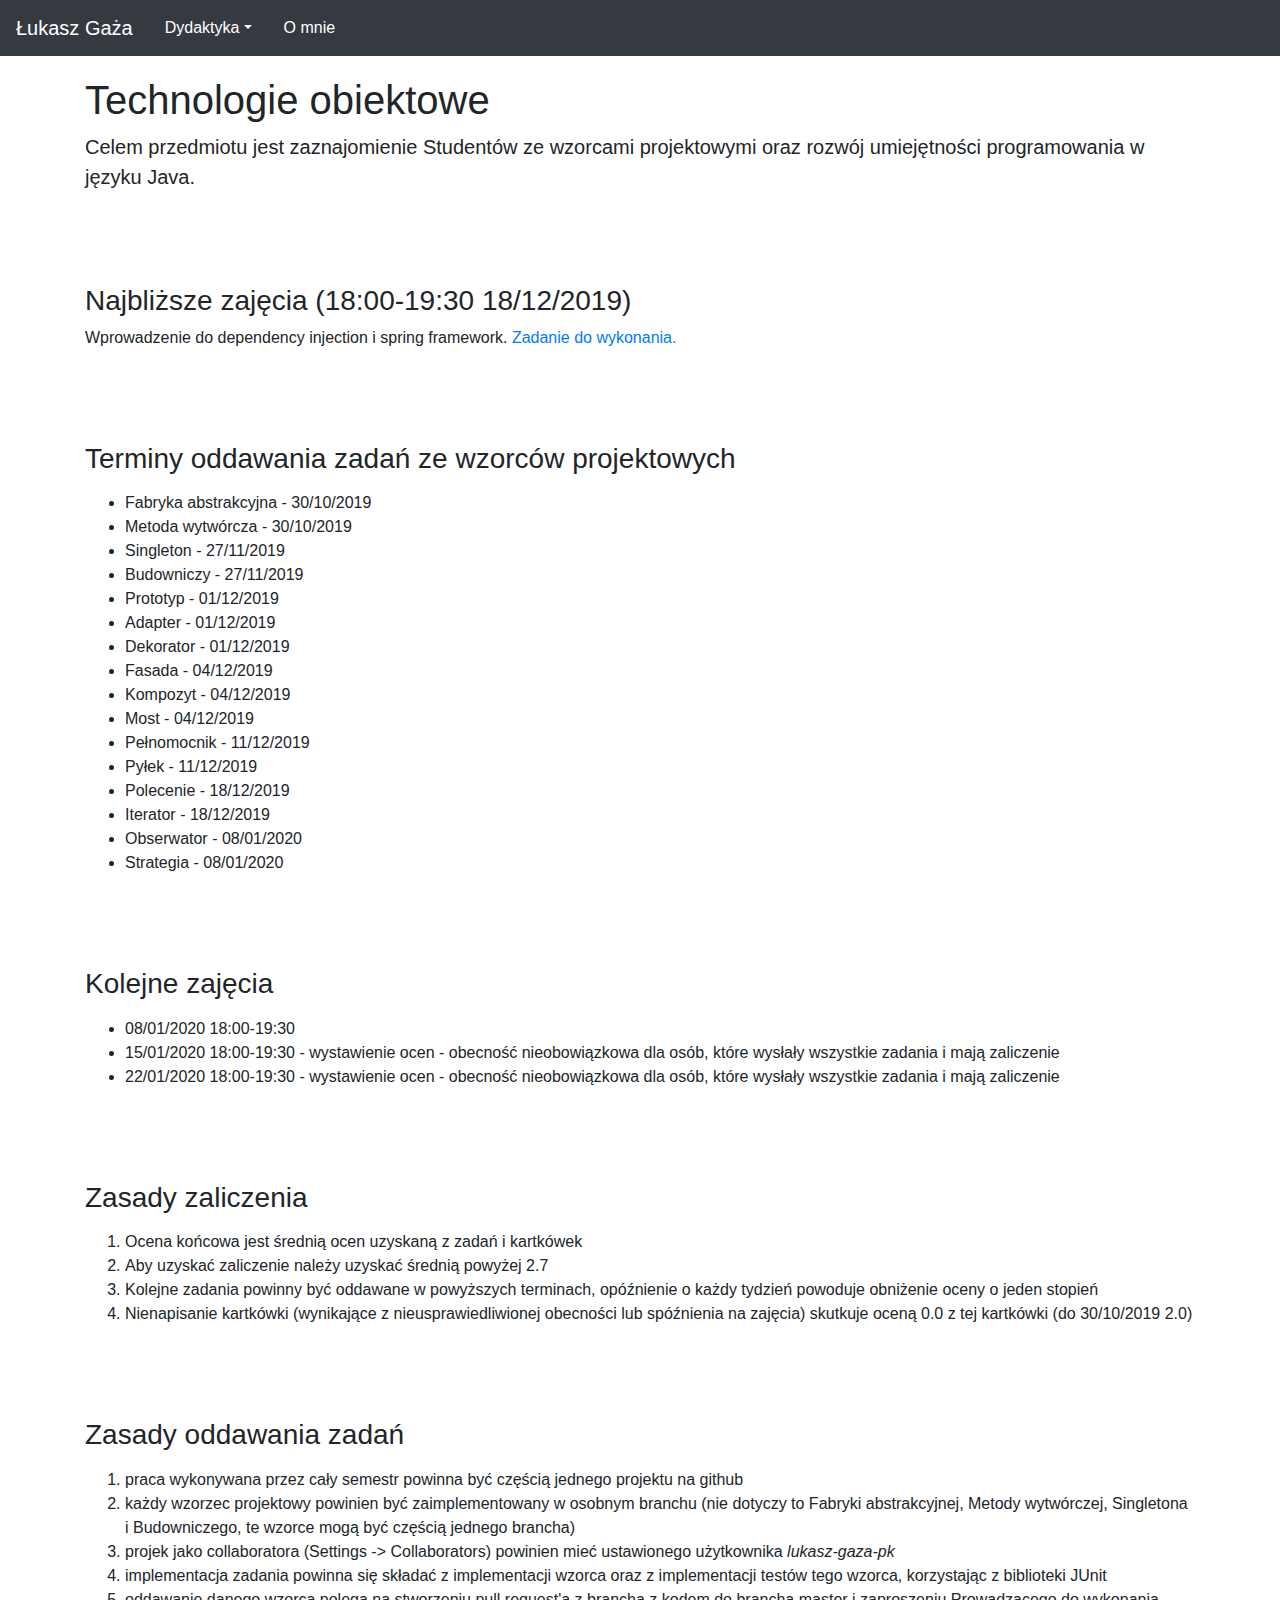
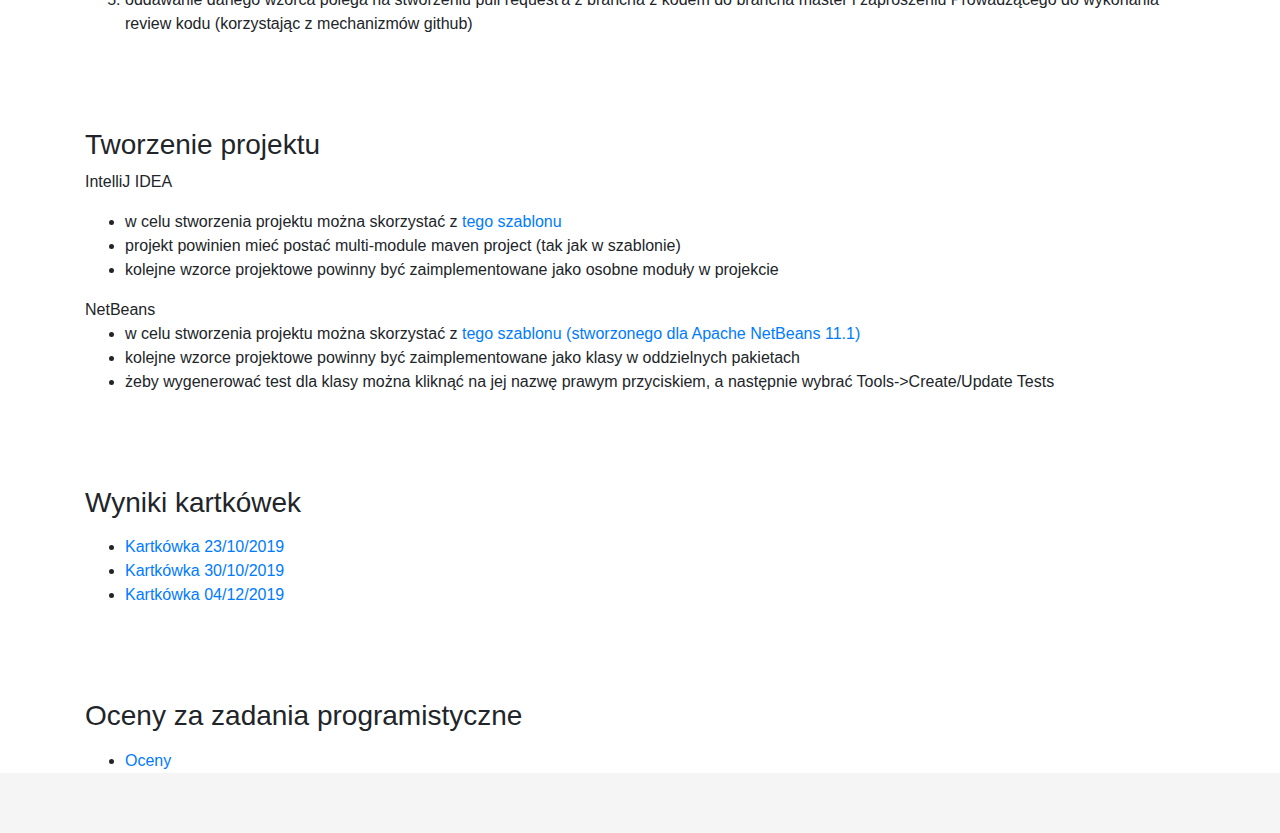
<file: object-oriented-programming.html>
<!DOCTYPE html>
<html lang="en">
	<head>
		<meta charset="UTF-8">
		<title>My home page</title>
		
		<link rel="stylesheet" href="css/bootstrap-grid.min.css">
		<link rel="stylesheet" href="css/bootstrap-reboot.min.css">
		<link rel="stylesheet" href="css/bootstrap.min.css">
		<link rel="stylesheet" href="css/style.css">

		<script src="js/jquery-3.4.1.min.js"></script>
		<script src="js/bootstrap.bundle.min.js"></script>
		<script src="js/bootstrap.min.js"></script>
	</head>
	<body>
		<header>
			<nav class="navbar navbar-expand-md navbar-dark fixed-top bg-dark">
				<a class="navbar-brand" href="index.html">Łukasz Gaża</a>
  				<a class="nav-item nav-link dropdown-toggle" data-toggle="dropdown" href="#" role="button" aria-haspopup="true" aria-expanded="false">Dydaktyka</a>
    			<div class="dropdown-menu">
      				<a class="dropdown-item" href="software-engineering.html">Inżynieria oprogramowania</a>
      				<a class="dropdown-item" href="object-oriented-programming.html">Technologie obiektowe</a>
      				<div class="dropdown-divider"></div>
      				<a class="dropdown-item" href="programming-languages-II.html">Języki i paradygmaty programowania</a>
    			</div>
  				<a class="nav-item nav-link" href="about.html">O mnie</a>
			</nav>
		</header>

		<div class="container">
			<div class="mt-3">
				<h1>Technologie obiektowe</h1>
			</div>
			<p class="lead">Celem przedmiotu jest zaznajomienie Studentów ze wzorcami projektowymi oraz rozwój umiejętności programowania w języku Java.</p>
		</div>

		<div class="container">
			<div class="mt-3">
				<h3>Najbliższe zajęcia (18:00-19:30 18/12/2019)</h3>
			</div>
			<p>
				Wprowadzenie do dependency injection i spring framework. <a link href="https://github.com/lukasz-gaza-pk/spring-intro">Zadanie do wykonania.</a>

			</p>
		</div>

		<div class="container">
			<div class="mt-3">
				<h3>Terminy oddawania zadań ze wzorców projektowych</h3>
			</div>
			<p>
				<ul>
					<li>Fabryka abstrakcyjna - 30/10/2019</li>
					<li>Metoda wytwórcza - 30/10/2019</li>
					<li>Singleton - 27/11/2019</li>
					<li>Budowniczy - 27/11/2019</li>
					<li>Prototyp - 01/12/2019</li>
					<li>Adapter - 01/12/2019</li>
					<li>Dekorator - 01/12/2019</li>
					<li>Fasada - 04/12/2019</li>
					<li>Kompozyt - 04/12/2019</li>
					<li>Most - 04/12/2019</li>
					<li>Pełnomocnik - 11/12/2019</li>
					<li>Pyłek - 11/12/2019</li>
					<li>Polecenie - 18/12/2019</li>
					<li>Iterator - 18/12/2019</li>
					<li>Obserwator - 08/01/2020</li>
					<li>Strategia - 08/01/2020</li>
				</ul>
			</p>
		</div>

		<div class="container">
			<div class="mt-3">
				<h3>Kolejne zajęcia</h3>
			</div>
			<p>
				<ul>
					<li>08/01/2020 18:00-19:30</li>
					<li>15/01/2020 18:00-19:30 - wystawienie ocen - obecność nieobowiązkowa dla osób, które wysłały wszystkie zadania i mają zaliczenie</li>
					<li>22/01/2020 18:00-19:30 - wystawienie ocen - obecność nieobowiązkowa dla osób, które wysłały wszystkie zadania i mają zaliczenie</li>
				</ul>
			</p>
		</div>

		<div class="container">
			<div class="mt-3">
				<h3>Zasady zaliczenia</h3>
			</div>
			<p>
				<ol>
					<li>Ocena końcowa jest średnią ocen uzyskaną z zadań i kartkówek</li>
					<li>Aby uzyskać zaliczenie należy uzyskać średnią powyżej 2.7</li>
					<li>Kolejne zadania powinny być oddawane w powyższych terminach, opóźnienie o każdy tydzień powoduje obniżenie oceny o jeden stopień</li>
					<li>Nienapisanie kartkówki (wynikające z nieusprawiedliwionej obecności lub spóźnienia na zajęcia) skutkuje oceną 0.0 z tej kartkówki (do 30/10/2019 2.0)</li>
				</ol>
			</p>
		</div>

		<div class="container">
			<div class="mt-3">
				<h3>Zasady oddawania zadań</h3>
			</div>
			<p>
				<ol>
					<li>praca wykonywana przez cały semestr powinna być częścią jednego projektu na github</li>
					<li>każdy wzorzec projektowy powinien być zaimplementowany w osobnym branchu (nie dotyczy to Fabryki abstrakcyjnej, Metody wytwórczej, Singletona i Budowniczego, te wzorce mogą być częścią jednego brancha)</li>
					<li>projek jako collaboratora (Settings -> Collaborators) powinien mieć ustawionego użytkownika <em>lukasz-gaza-pk</em></li>
					<li>implementacja zadania powinna się składać z implementacji wzorca oraz z implementacji testów tego wzorca, korzystając z biblioteki JUnit</li>
					<li>oddawanie danego wzorca polega na stworzeniu pull request'a z brancha z kodem do brancha master i zaproszeniu Prowadzącego do wykonania review kodu (korzystając z mechanizmów github)</li>
				</ol>
			</p>
		</div>

		<div class="container">
			<div class="mt-3">
				<h3>Tworzenie projektu</h3>
			</div>
			<p>
				IntelliJ IDEA
				<ul>
					<li>w celu stworzenia projektu można skorzystać z <a href="oop-project-templates/intellij-sample-project.zip">tego szablonu</a></li>
					<li>projekt powinien mieć postać multi-module maven project (tak jak w szablonie)</li>
					<li>kolejne wzorce projektowe powinny być zaimplementowane jako osobne moduły w projekcie</li>
				</ul>
				NetBeans
				<ul>
					<li>w celu stworzenia projektu można skorzystać z <a href="oop-project-templates/netbeans-sample-project.zip">tego szablonu (stworzonego dla Apache NetBeans 11.1)</a></li>
					<li>kolejne wzorce projektowe powinny być zaimplementowane jako klasy w oddzielnych pakietach</li>
					<li>żeby wygenerować test dla klasy można kliknąć na jej nazwę prawym przyciskiem, a następnie wybrać Tools->Create/Update Tests</li>
				</ul>
			</p>
		</div>

		<div class="container">
			<div class="mt-3">
				<h3>Wyniki kartkówek</h3>
			</div>
			<p>
				<ul>
					<li><a href="oop-tests/quiz_23_10.pdf">Kartkówka 23/10/2019</a></li>
					<li><a href="oop-tests/quiz_30_10.pdf">Kartkówka 30/10/2019</a></li>
					<li><a href="oop-tests/quiz_04_12.pdf">Kartkówka 04/12/2019</a></li>
				</ul>
			</p>
		</div>

		<div class="container">
			<div class="mt-3">
				<h3>Oceny za zadania programistyczne</h3>
			</div>
			<p>
				<ul>
					<li><a href="oop-tests/exercises_results.pdf">Oceny</a></li>
				</ul>
			</p>
		</div>

		<footer class="footer">
			<div class="container">
				<span class="text-muted"></span>
			</div>
		</footer>

	</body>
</html>
</file>
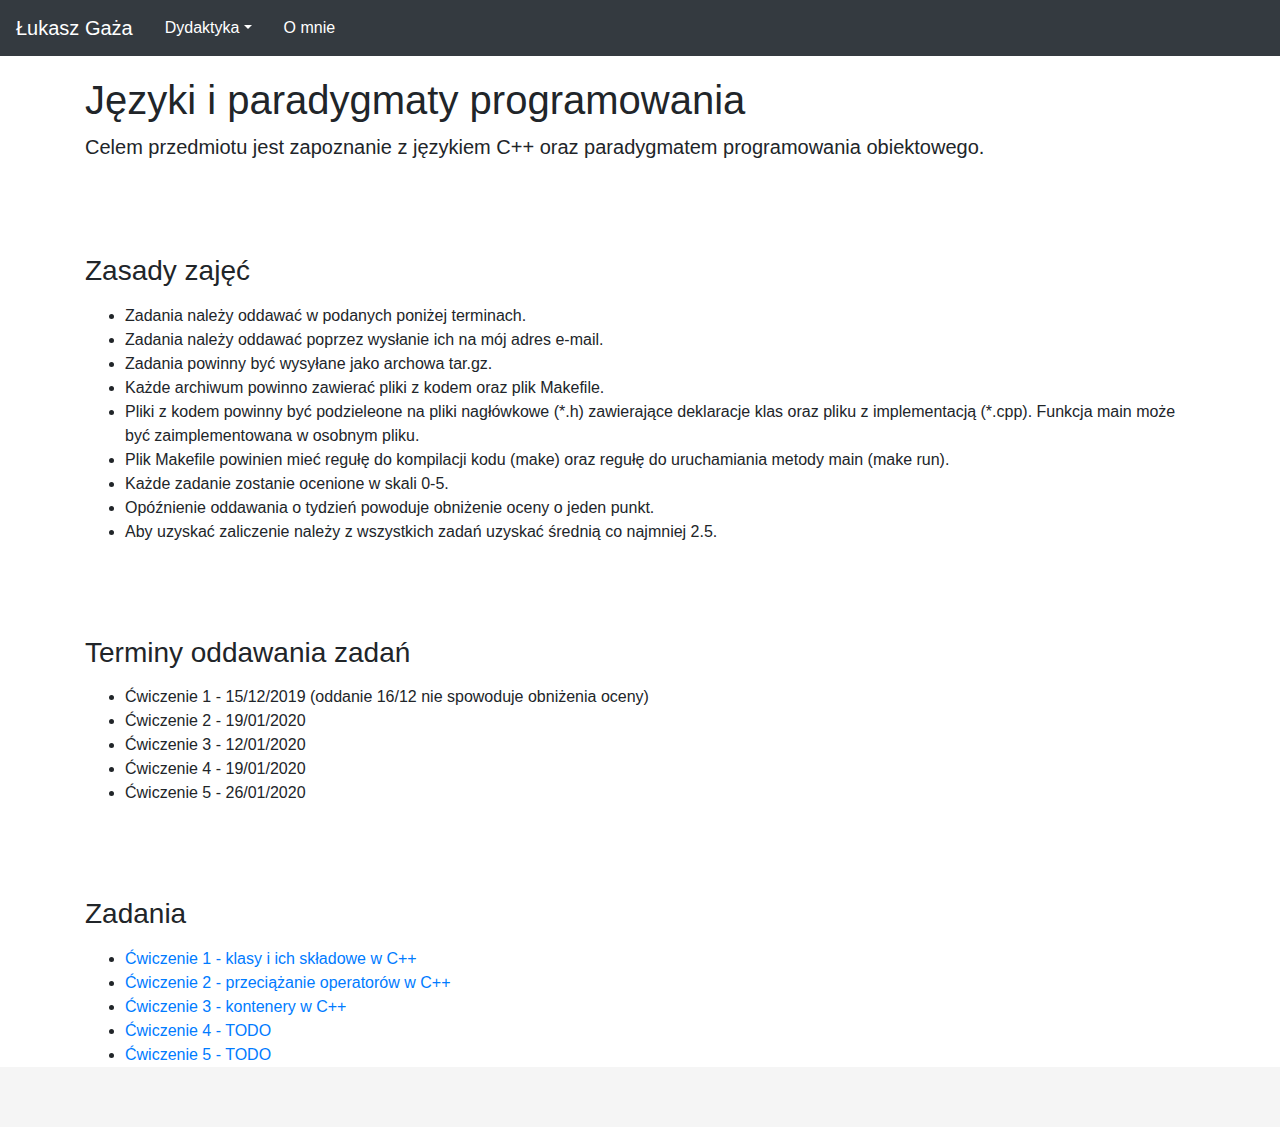
<file: programming-languages-II.html>
<!DOCTYPE html>
<html lang="en">
	<head>
 		<meta charset="UTF-8">
		<title>My home page</title>

		<link rel="stylesheet" href="css/bootstrap-grid.min.css">
		<link rel="stylesheet" href="css/bootstrap-reboot.min.css">
		<link rel="stylesheet" href="css/bootstrap.min.css">
		<link rel="stylesheet" href="css/style.css">

		<script src="js/jquery-3.4.1.min.js"></script>
		<script src="js/bootstrap.bundle.min.js"></script>
		<script src="js/bootstrap.min.js"></script>
	</head>
	<body>
		<header>
			<nav class="navbar navbar-expand-md navbar-dark fixed-top bg-dark">
				<a class="navbar-brand" href="index.html">Łukasz Gaża</a>
  				<a class="nav-item nav-link dropdown-toggle" data-toggle="dropdown" href="#" role="button" aria-haspopup="true" aria-expanded="false">Dydaktyka</a>
    			<div class="dropdown-menu">
      				<a class="dropdown-item" href="software-engineering.html">Inżynieria oprogramowania</a>
      				<a class="dropdown-item" href="object-oriented-programming.html">Technologie obiektowe</a>
      				<div class="dropdown-divider"></div>
      				<a class="dropdown-item" href="programming-languages-II.html">Języki i paradygmaty programowania</a>
    			</div>
  				<a class="nav-item nav-link" href="about.html">O mnie</a>
			</nav>
		</header>

		<div class="container">
			<div class="mt-3">
				<h1>Języki i paradygmaty programowania</h1>
			</div>
			<p class="lead">Celem przedmiotu jest zapoznanie z językiem C++ oraz paradygmatem programowania obiektowego.</p>
		</div>

		<div class="container">
			<div class="mt-3">
				<h3>Zasady zajęć</h3>
			</div>
			<p>
				<ul>
					<li>Zadania należy oddawać w podanych poniżej terminach.</li>
					<li>Zadania należy oddawać poprzez wysłanie ich na mój adres e-mail.</li>
					<li>Zadania powinny być wysyłane jako archowa tar.gz.</li>
					<li>Każde archiwum powinno zawierać pliki z kodem oraz plik Makefile.</li>
					<li>Pliki z kodem powinny być podzieleone na pliki nagłówkowe (*.h) zawierające deklaracje klas oraz pliku z implementacją (*.cpp). Funkcja main może być zaimplementowana w osobnym pliku.</li>
					<li>Plik Makefile powinien mieć regułę do kompilacji kodu (make) oraz regułę do uruchamiania metody main (make run).</li>
					<li>Każde zadanie zostanie ocenione w skali 0-5.</li>
					<li>Opóźnienie oddawania o tydzień powoduje obniżenie oceny o jeden punkt.</li>
					<li>Aby uzyskać zaliczenie należy z wszystkich zadań uzyskać średnią co najmniej 2.5.</li>
				</ul>
			</p>
		</div>

		<div class="container">
			<div class="mt-3">
				<h3>Terminy oddawania zadań</h3>
			</div>
			<p>
				<ul>
					<li>Ćwiczenie 1 - 15/12/2019 (oddanie 16/12 nie spowoduje obniżenia oceny)</li>
					<li>Ćwiczenie 2 - 19/01/2020</li>
					<li>Ćwiczenie 3 - 12/01/2020</li>
					<li>Ćwiczenie 4 - 19/01/2020</li>
					<li>Ćwiczenie 5 - 26/01/2020</li>
				</ul>
			</p>
		</div>

		<div class="container">
			<div class="mt-3">
				<h3>Zadania</h3>
			</div>
			<p>
				<ul>
					<li><a href="programming-languages-II-exercises/ex1.pdf">Ćwiczenie 1 - klasy i ich składowe w C++</a></li>
					<li><a href="programming-languages-II-exercises/ex3.pdf">Ćwiczenie 2 - przeciążanie operatorów w C++</a></li>
					<li><a href="programming-languages-II-exercises/ex2.pdf">Ćwiczenie 3 - kontenery w C++</a></li>
					<li><a href="programming-languages-II-exercises/ex2.pdf">Ćwiczenie 4 - TODO</a></li>
					<li><a href="programming-languages-II-exercises/ex2.pdf">Ćwiczenie 5 - TODO</a></li>
				</ul>
			</p>
		</div>

		
		<footer class="footer">
			<div class="container">
				<span class="text-muted"></span>
			</div>
		</footer>
		
	</body>
</html>
</file>
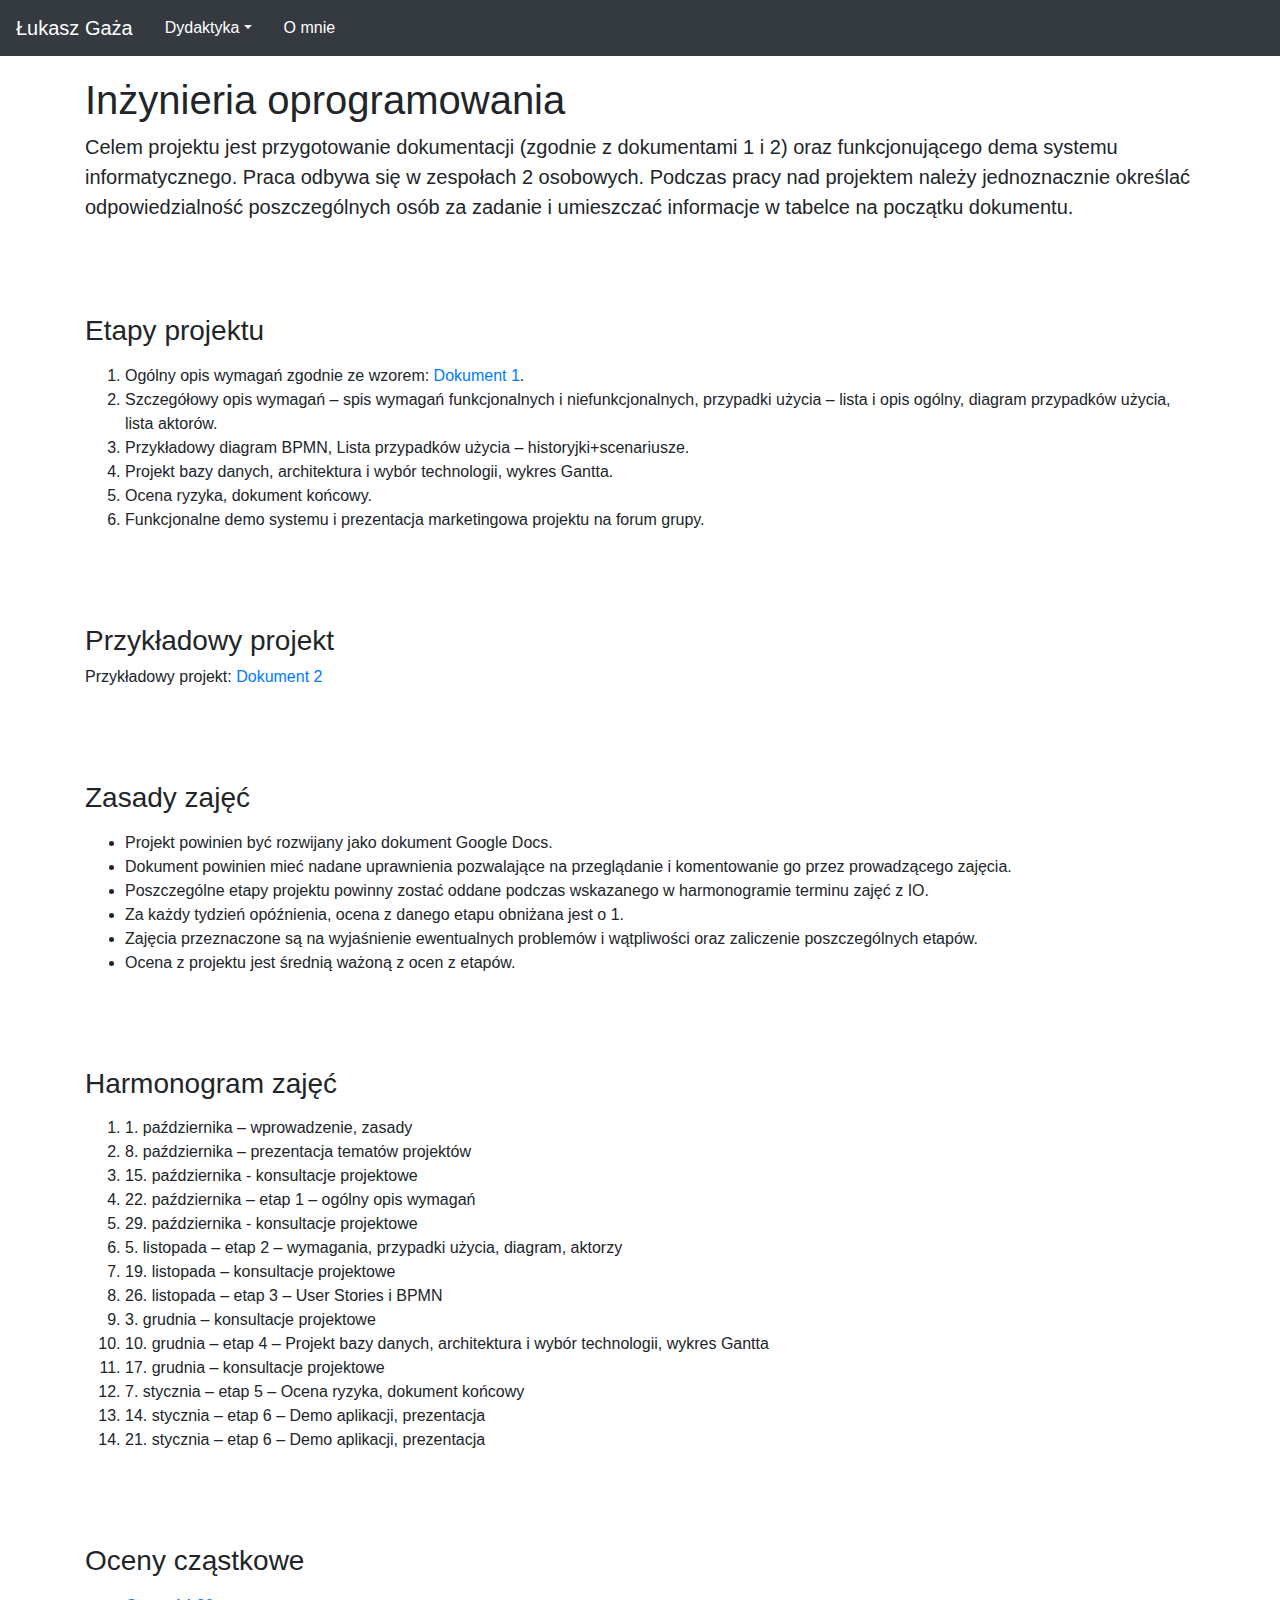
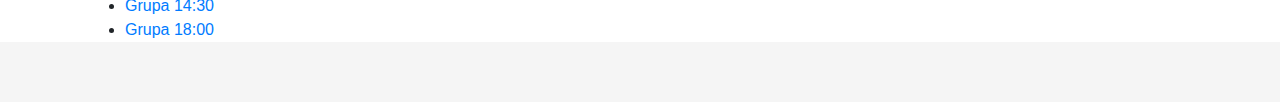
<file: software-engineering.html>
<!DOCTYPE html>
<html lang="en">
	<head>
		<meta charset="UTF-8">
		<title>My home page</title>

		<link rel="stylesheet" href="css/bootstrap-grid.min.css">
		<link rel="stylesheet" href="css/bootstrap-reboot.min.css">
		<link rel="stylesheet" href="css/bootstrap.min.css">
		<link rel="stylesheet" href="css/style.css">

		<script src="js/jquery-3.4.1.min.js"></script>
		<script src="js/bootstrap.bundle.min.js"></script>
		<script src="js/bootstrap.min.js"></script>
	</head>
	<body>
		<header>
			<nav class="navbar navbar-expand-md navbar-dark fixed-top bg-dark">
				<a class="navbar-brand" href="index.html">Łukasz Gaża</a>
  				<a class="nav-item nav-link dropdown-toggle" data-toggle="dropdown" href="#" role="button" aria-haspopup="true" aria-expanded="false">Dydaktyka</a>
    			<div class="dropdown-menu">
      				<a class="dropdown-item" href="software-engineering.html">Inżynieria oprogramowania</a>
      				<a class="dropdown-item" href="object-oriented-programming.html">Technologie obiektowe</a>
      				<div class="dropdown-divider"></div>
      				<a class="dropdown-item" href="programming-languages-II.html">Języki i paradygmaty programowania</a>
    			</div>
  				<a class="nav-item nav-link" href="about.html">O mnie</a>
			</nav>
		</header>

		<div class="container">
			<div class="mt-3">
				<h1>Inżynieria oprogramowania</h1>
			</div>
			<p class="lead">Celem projektu jest przygotowanie dokumentacji (zgodnie z dokumentami 1 i 2) oraz funkcjonującego dema systemu informatycznego. Praca odbywa się w zespołach 2 osobowych. Podczas pracy nad projektem należy jednoznacznie określać odpowiedzialność poszczególnych osób za zadanie i umieszczać informacje w tabelce na początku dokumentu.</p>
		</div>

		<div class="container">
			<div class="mt-3">
				<h3>Etapy projektu</h3>
			</div>
			<p>
				<ol>
					<li>Ogólny opis wymagań zgodnie ze wzorem: <a href="./Dokument1.pdf">Dokument 1</a>.</li>
					<li>Szczegółowy opis wymagań – spis wymagań funkcjonalnych i niefunkcjonalnych, przypadki użycia – lista i opis ogólny, diagram przypadków użycia, lista aktorów.</li>
					<li>Przykładowy diagram BPMN, Lista przypadków użycia – historyjki+scenariusze.</li>
					<li>Projekt bazy danych, architektura i wybór technologii, wykres Gantta.</li>
					<li>Ocena ryzyka, dokument końcowy.</li>
					<li>Funkcjonalne demo systemu i prezentacja marketingowa projektu na forum grupy.</li>
				</ol>
			</p>
		</div>

		<div class="container">
			<div class="mt-3">
				<h3>Przykładowy projekt</h3>
			</div>
			<p>Przykładowy projekt: <a href="Przykładowy-Projekt_compressed.pdf">Dokument 2</a></p>
		</div>


		<div class="container">
			<div class="mt-3">
				<h3>Zasady zajęć</h3>
			</div>
			<p>
				<ul>
					<li>Projekt powinien być rozwijany jako dokument Google Docs.</li>
					<li>Dokument powinien mieć nadane uprawnienia pozwalające na przeglądanie i komentowanie go przez prowadzącego zajęcia.</li>
					<li>Poszczególne etapy projektu powinny zostać oddane podczas wskazanego w harmonogramie terminu zajęć z IO.</li>
					<li>Za każdy tydzień opóźnienia, ocena z danego etapu obniżana jest o 1.</li>
					<li>Zajęcia przeznaczone są na wyjaśnienie ewentualnych problemów i wątpliwości oraz zaliczenie poszczególnych etapów.</li>
					<li>Ocena z projektu jest średnią ważoną z ocen z etapów.</li>
				</ul>
			</p>
		</div>

		<div class="container">
			<div class="mt-3">
				<h3>Harmonogram zajęć</h3>
			</div>
			<p>
				<ol>
					<li>1. października  – wprowadzenie, zasady</li>
					<li>8. października – prezentacja tematów projektów</li>
					<li>15. października - konsultacje projektowe</li>
					<li>22. października – etap 1 – ogólny opis wymagań</li>
					<li>29. października - konsultacje projektowe</li>
					<li>5. listopada – etap 2 – wymagania, przypadki użycia, diagram, aktorzy</li>
					<li>19. listopada – konsultacje projektowe</li>
					<li>26. listopada – etap 3 – User Stories i BPMN</li>
					<li>3. grudnia – konsultacje projektowe</li>
					<li>10. grudnia – etap 4 – Projekt bazy danych, architektura i wybór technologii, wykres Gantta</li>
					<li>17. grudnia – konsultacje projektowe</li>
					<li>7. stycznia – etap 5 – Ocena ryzyka, dokument końcowy</li>
					<li>14. stycznia – etap 6 – Demo aplikacji, prezentacja</li>
					<li>21. stycznia – etap 6 – Demo aplikacji, prezentacja</li>
					<ol>
			</p>
		</div>

		<div class="container">
			<div class="mt-3">
				<h3>Oceny cząstkowe</h3>
			</div>
			<p>
				<ul>
					<li><a href="software-engineering-grades/grades_14_30.pdf">Grupa 14:30</a></li>
					<li><a href="software-engineering-grades/grades_18_00.pdf">Grupa 18:00</a></li>
				</ul>
			</p>
		</div>

		<footer class="footer">
			<div class="container">
				<span class="text-muted"></span>
			</div>
		</footer>
		
	</body>
</html>
</file>
<file: css/style.css>
/* Sticky footer styles
-------------------------------------------------- */
html {
  position: relative;
  min-height: 100%;
}
body {
  /* Margin bottom by footer height */
  margin-bottom: 60px;
}
.footer {
  position: absolute;
  bottom: 0;
  width: 100%;
  /* Set the fixed height of the footer here */
  height: 60px;
  line-height: 60px; /* Vertically center the text there */
  background-color: #f5f5f5;
}

nav a {
  color: white;
}

/* Custom page CSS
-------------------------------------------------- */
/* Not required for template or sticky footer method. */

body > .container {
  padding: 60px 15px 0;
}

.footer > .container {
  padding-right: 15px;
  padding-left: 15px;
}

code {
  font-size: 80%;
}
</file>
